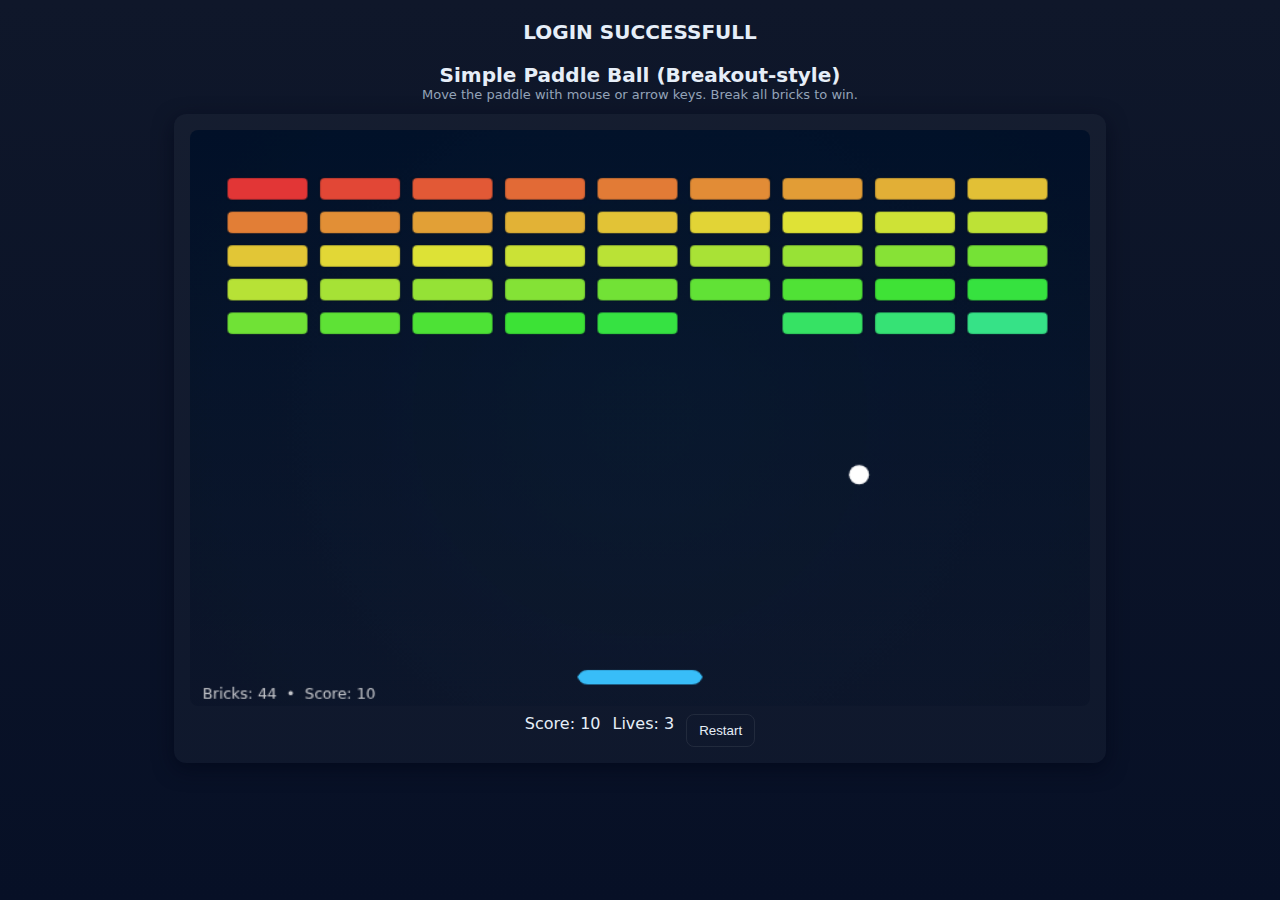
<file: index.html>
<!doctype html>
<html lang="en">
<head>
  <meta charset="utf-8" />
  <meta name="viewport" content="width=device-width,initial-scale=1" />
  <title>Simple Paddle Ball Game</title>
  <link rel="stylesheet" href="style.css" />
</head>
<body>
  <div class="wrap">
    <header>
        <h1>LOGIN SUCCESSFULL </h1><br>
      <h1>Simple Paddle Ball (Breakout-style)</h1>
      <p class="hint">Move the paddle with mouse or arrow keys. Break all bricks to win.</p>
    </header>

    <div class="card">
      <canvas id="game" width="720" height="480"></canvas>
      <div class="info">
        <div id="score">Score: 0</div>
        <div id="lives">Lives: 3</div>
        <button id="restart" class="btn">Restart</button>
      </div>
    </div>
  </div>

  <script src="script.js"></script>
</body>
</html>
</file>
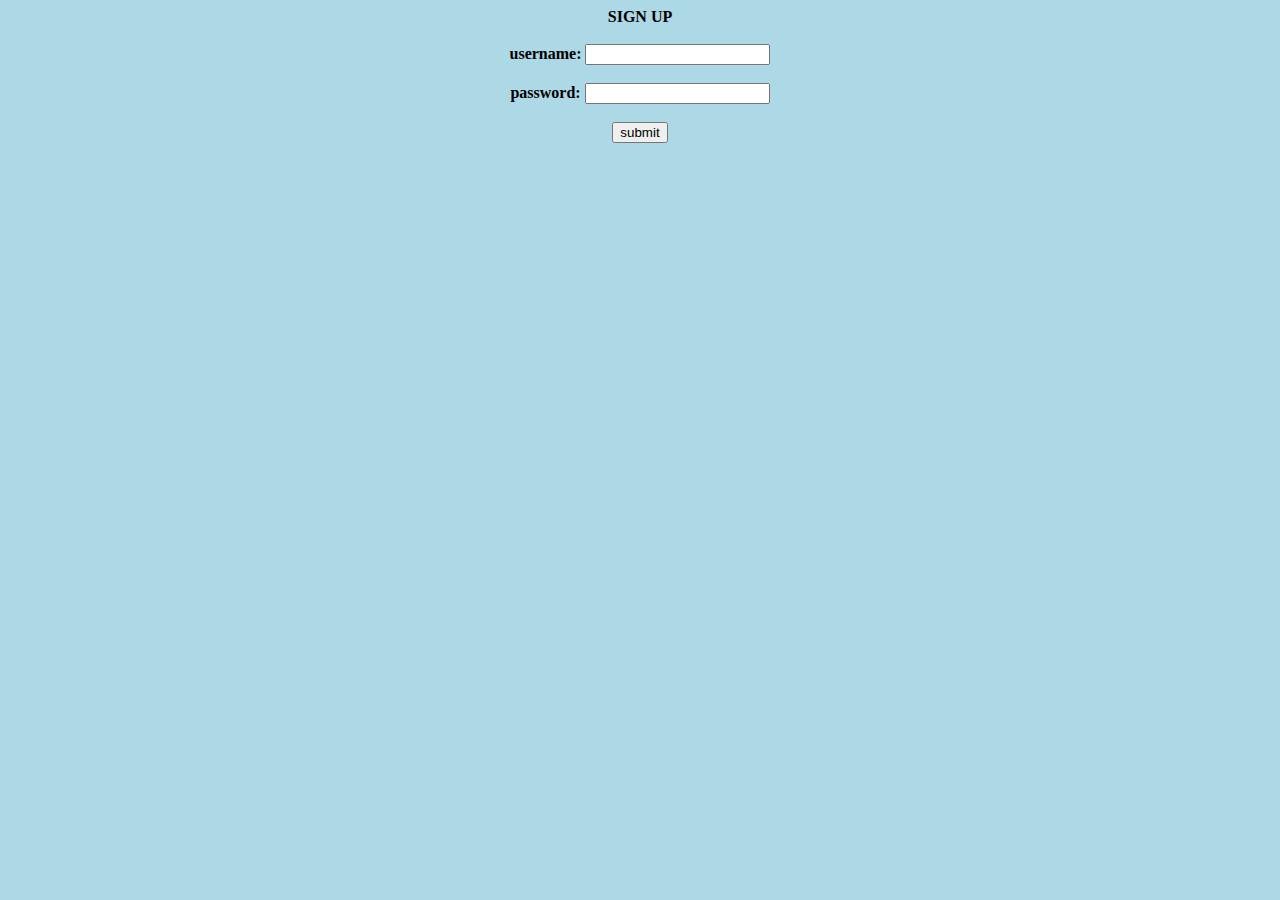
<file: login.html>
<html>
<head>
    <title>forms</title>
</head>
<body bgcolor="lightblue">
  <center>
    <b><center>SIGN UP</center></b><br>
    <form method="post" action="login.php">
<b>username: </b><input type="text" name="username"><br><br>
<b>password:</b> <input type="text" name="password"><br><br>
  <input type="submit" value="submit"><a href="index.html"></a>
</form>
  </center>
</body>
</html>
</file>
<file: style.css>
:root { --bg: #0f172a; --card: #0b1220; --accent: #38bdf8; --muted: #94a3b8; }

html,body {
  height:100%;
  margin:0;
  font-family:system-ui,Segoe UI,Roboto,Helvetica,Arial;
  background:linear-gradient(180deg,var(--bg),#071026);
  color:#e6eef8;
}

.wrap {
  display:flex;
  flex-direction:column;
  align-items:center;
  gap:12px;
  padding:20px;
}

header { text-align:center; }
h1 { margin:0; font-size:20px; }
p { margin:0; color:var(--muted); font-size:13px; }

.card {
  background:rgba(255,255,255,0.03);
  border-radius:12px;
  padding:16px;
  box-shadow:0 6px 20px rgba(2,6,23,0.6);
}

canvas {
  display:block;
  border-radius:8px;
  background:linear-gradient(180deg,#021027,rgba(2,6,23,0.2));
  width:720px;
  max-width:96vw;
  height:480px;
  max-height:64vh;
}

.info {
  display:flex;
  gap:12px;
  justify-content:center;
  margin-top:8px;
}

.btn {
  background:transparent;
  border:1px solid rgba(255,255,255,0.08);
  padding:8px 12px;
  border-radius:8px;
  color:inherit;
  cursor:pointer;
}

.hint { font-size:13px; color:var(--muted); }

@media (max-width:520px){ canvas{height:360px;} }
</file>
